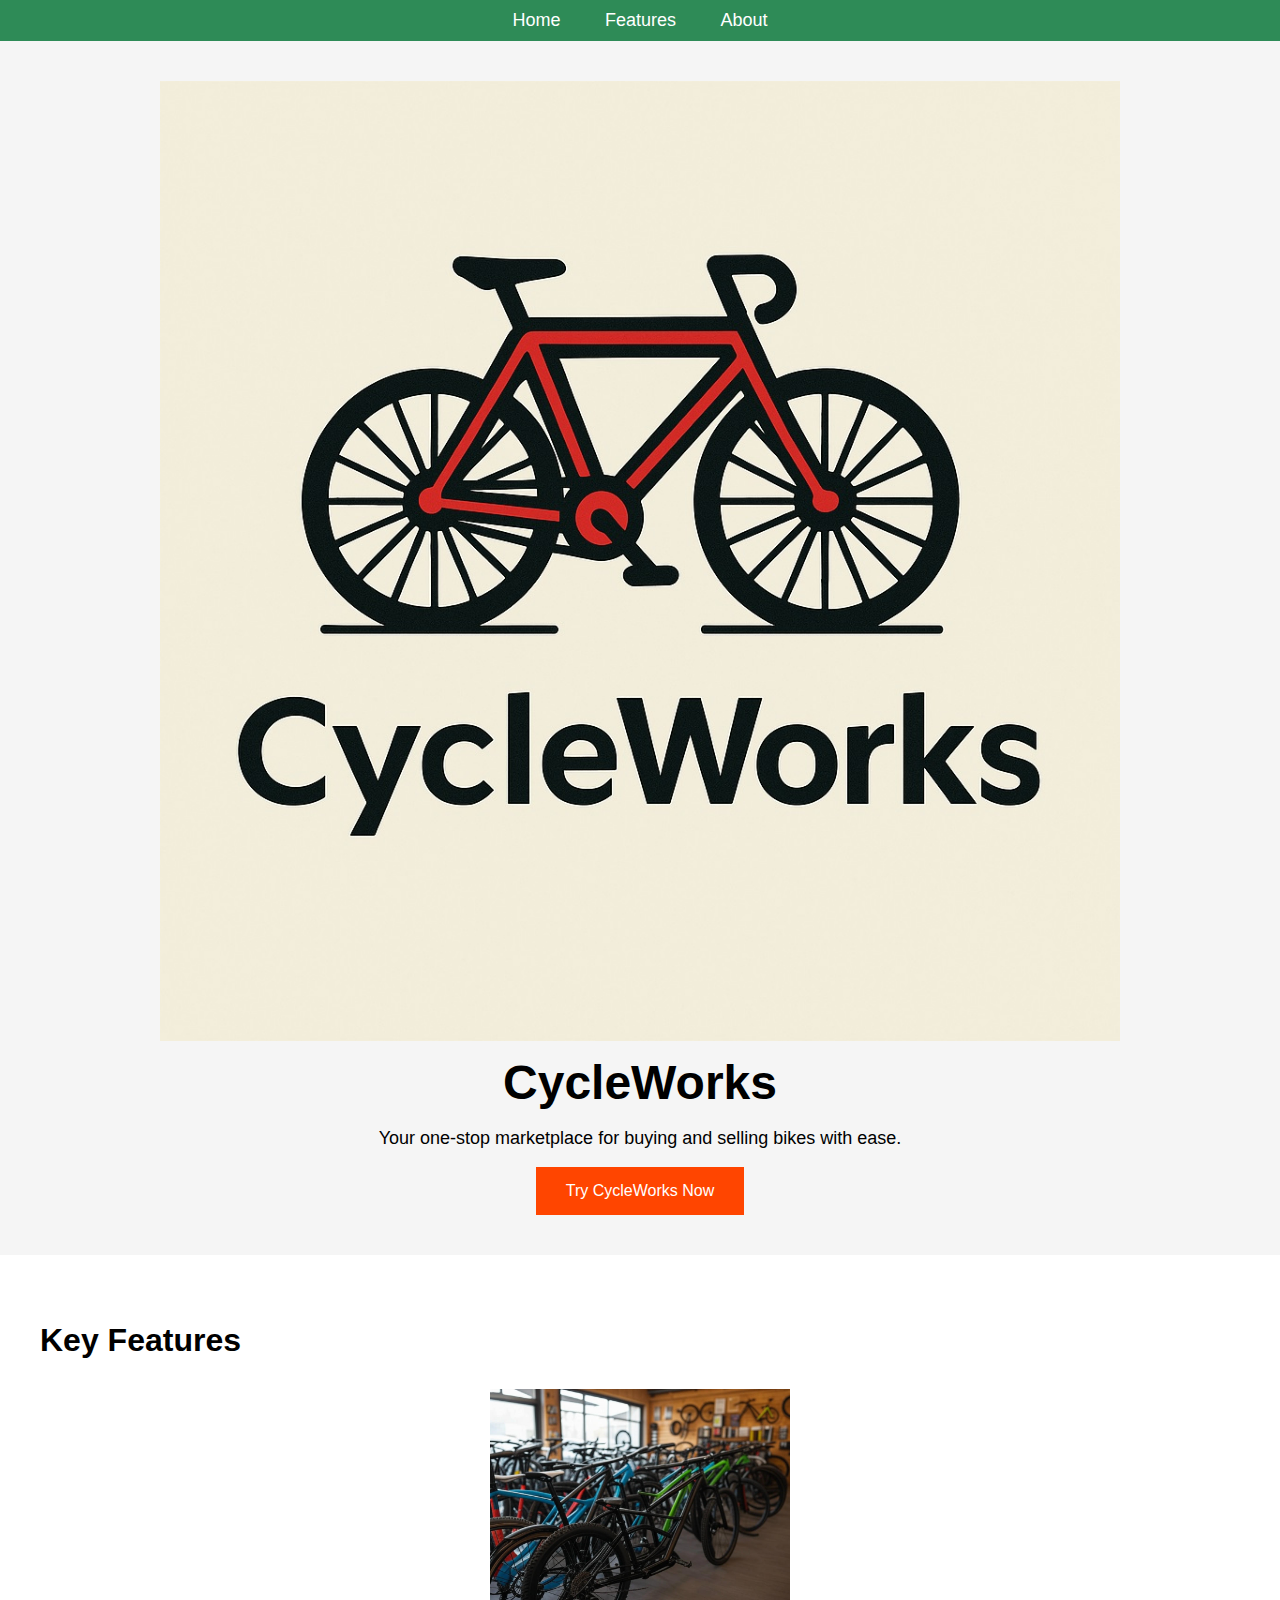
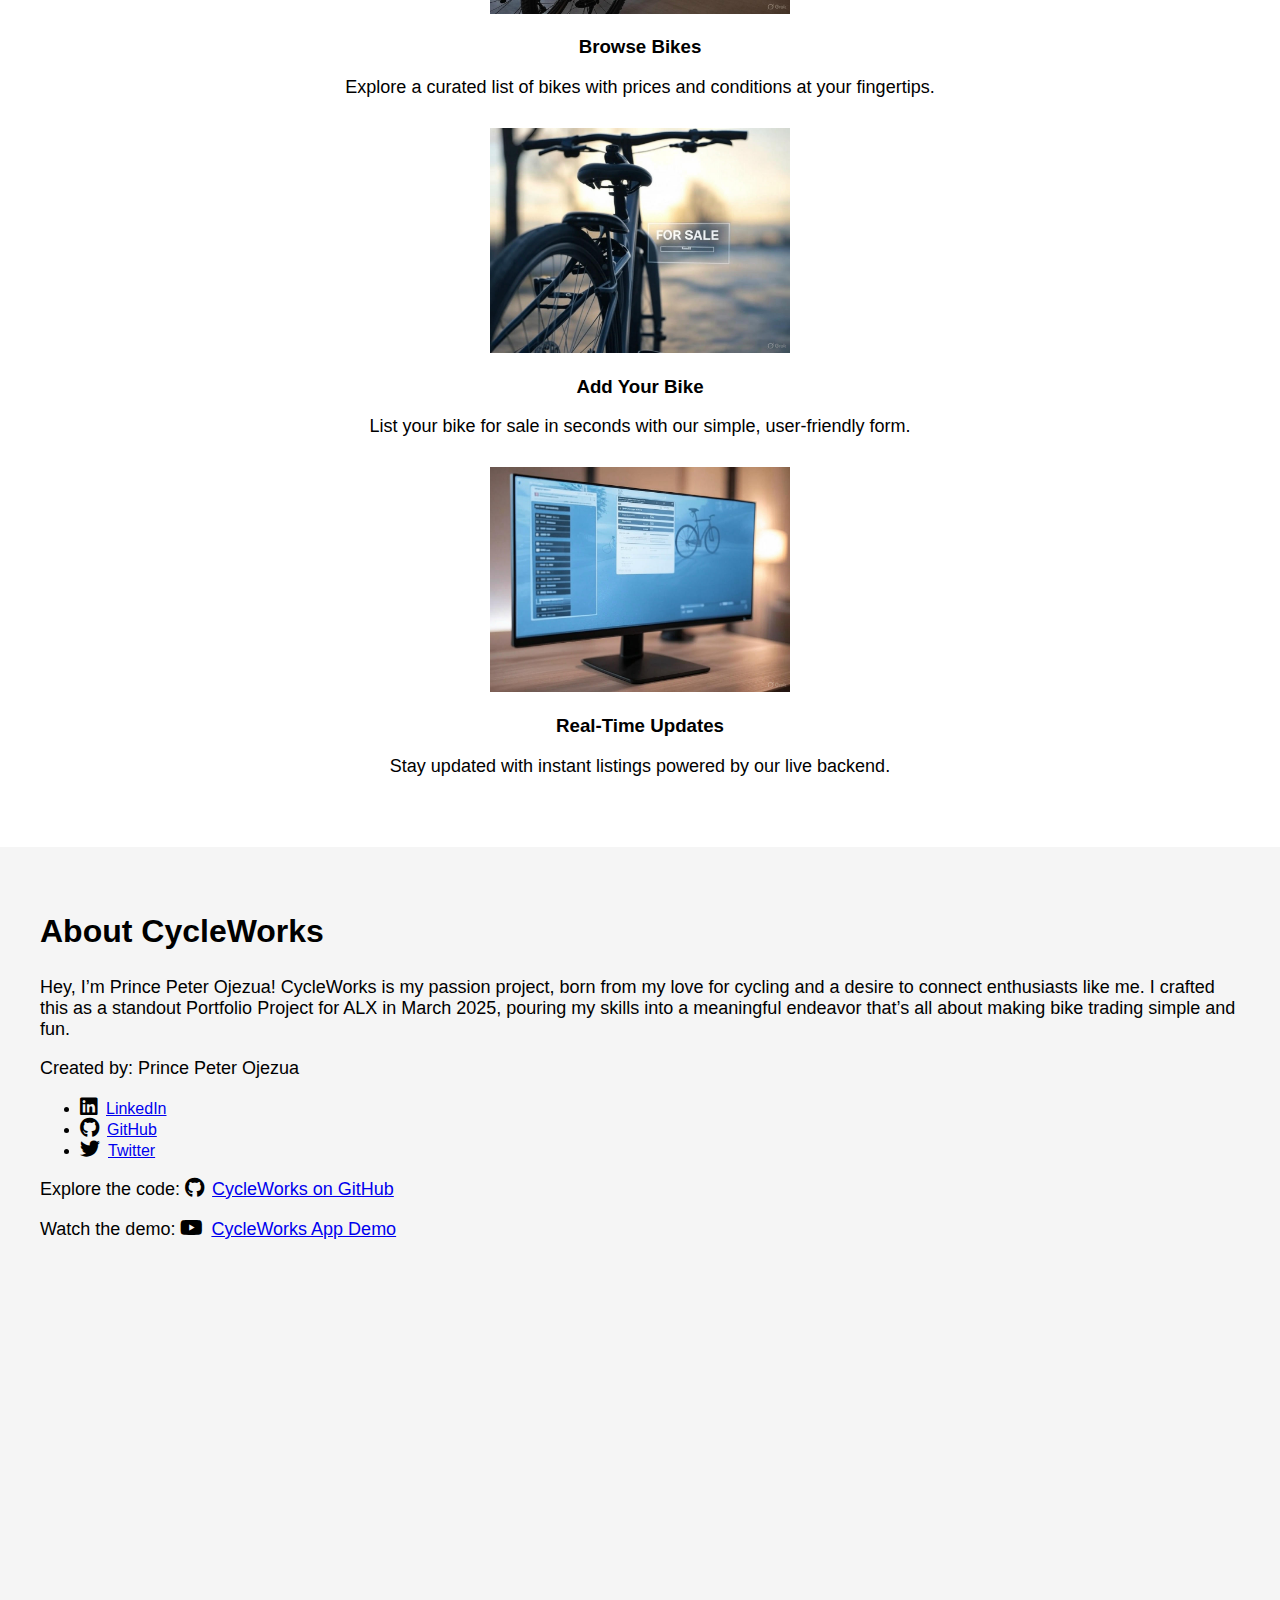
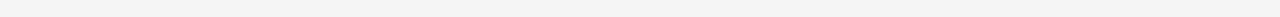
<file: index.html>
<!DOCTYPE html>
<html lang="en">
<head>
    <meta charset="UTF-8">
    <meta name="viewport" content="width=device-width, initial-scale=1.0">
    <title>CycleWorks - Bike Marketplace</title>
    <!-- Font Awesome CDN for social media icons -->
    <link rel="stylesheet" href="https://cdnjs.cloudflare.com/ajax/libs/font-awesome/6.0.0/css/all.min.css">
    <style>
        body { font-family: Arial, sans-serif; margin: 0; padding: 0; }
        header { background: #2E8B57; color: white; padding: 10px; text-align: center; }
        nav a { color: white; margin: 0 20px; text-decoration: none; font-size: 18px; }
        #intro { text-align: center; padding: 40px; background: #F5F5F5; }
        #intro img { max-width: 80%; height: auto; }
        #features { padding: 40px; background: #FFF; }
        .feature { margin: 30px 0; text-align: center; }
        .feature img { max-width: 300px; height: auto; }
        #about { padding: 40px; background: #F5F5F5; }
        button { padding: 15px 30px; background: #FF4500; color: white; border: none; cursor: pointer; font-size: 16px; }
        button:hover { background: #D93B00; }
        h1 { font-size: 48px; margin: 10px 0; }
        h2 { font-size: 32px; }
        p { font-size: 18px; }
        .social-icon { margin-right: 8px; font-size: 20px; }
    </style>
</head>
<body>
    <!-- Task 1: Intro Section -->
    <header>
        <nav>
            <a href="#intro">Home</a>
            <a href="#features">Features</a>
            <a href="#about">About</a>
        </nav>
    </header>
    <section id="intro">
        <img src="CYCLEWORKS IMAGE MAIN.jpg" alt="CycleWorks Cover">
        <h1>CycleWorks</h1>
        <p>Your one-stop marketplace for buying and selling bikes with ease.</p>
        <button onclick="window.location.href='https://cycleworks-frontend.onrender.com/app.html'">Try CycleWorks Now</button>
    </section>

    <!-- Task 2: Feature Section -->
    <section id="features">
        <h2>Key Features</h2>
        <div class="feature">
            <img src="browse-bikes.jpg" alt="Browse Bikes">
            <h3>Browse Bikes</h3>
            <p>Explore a curated list of bikes with prices and conditions at your fingertips.</p>
        </div>
        <div class="feature">
            <img src="add-bike.jpg" alt="Add Bike">
            <h3>Add Your Bike</h3>
            <p>List your bike for sale in seconds with our simple, user-friendly form.</p>
        </div>
        <div class="feature">
            <img src="real-time-updates.jpg" alt="Real-Time Updates">
            <h3>Real-Time Updates</h3>
            <p>Stay updated with instant listings powered by our live backend.</p>
        </div>
    </section>

    <!-- Task 3: About Section with YouTube Demo -->
    <section id="about">
        <h2>About CycleWorks</h2>
        <p>Hey, I’m Prince Peter Ojezua! CycleWorks is my passion project, born from my love for cycling and a desire to connect enthusiasts like me. I crafted this as a standout Portfolio Project for ALX in March 2025, pouring my skills into a meaningful endeavor that’s all about making bike trading simple and fun.</p>
        <p>Created by: Prince Peter Ojezua</p>
        <ul>
            <li><i class="fab fa-linkedin social-icon"></i><a href="https://linkedin.com/in/princebrown-ojezua">LinkedIn</a></li>
            <li><i class="fab fa-github social-icon"></i><a href="https://github.com/PBrown0007">GitHub</a></li>
            <li><i class="fab fa-twitter social-icon"></i><a href="https://twitter.com/princebrown">Twitter</a></li>
        </ul>
        <p>Explore the code: <i class="fab fa-github social-icon"></i><a href="https://github.com/PBrown0007/CycleWorks">CycleWorks on GitHub</a></p>
        <p>Watch the demo: <i class="fab fa-youtube social-icon"></i><a href="https://youtu.be/5_bPwCiauWE">CycleWorks App Demo</a></p>
        <iframe width="560" height="315" src="https://www.youtube.com/embed/5_bPwCiauWE" frameborder="0" allowfullscreen></iframe>
    </section>
</body>
</html>
</file>
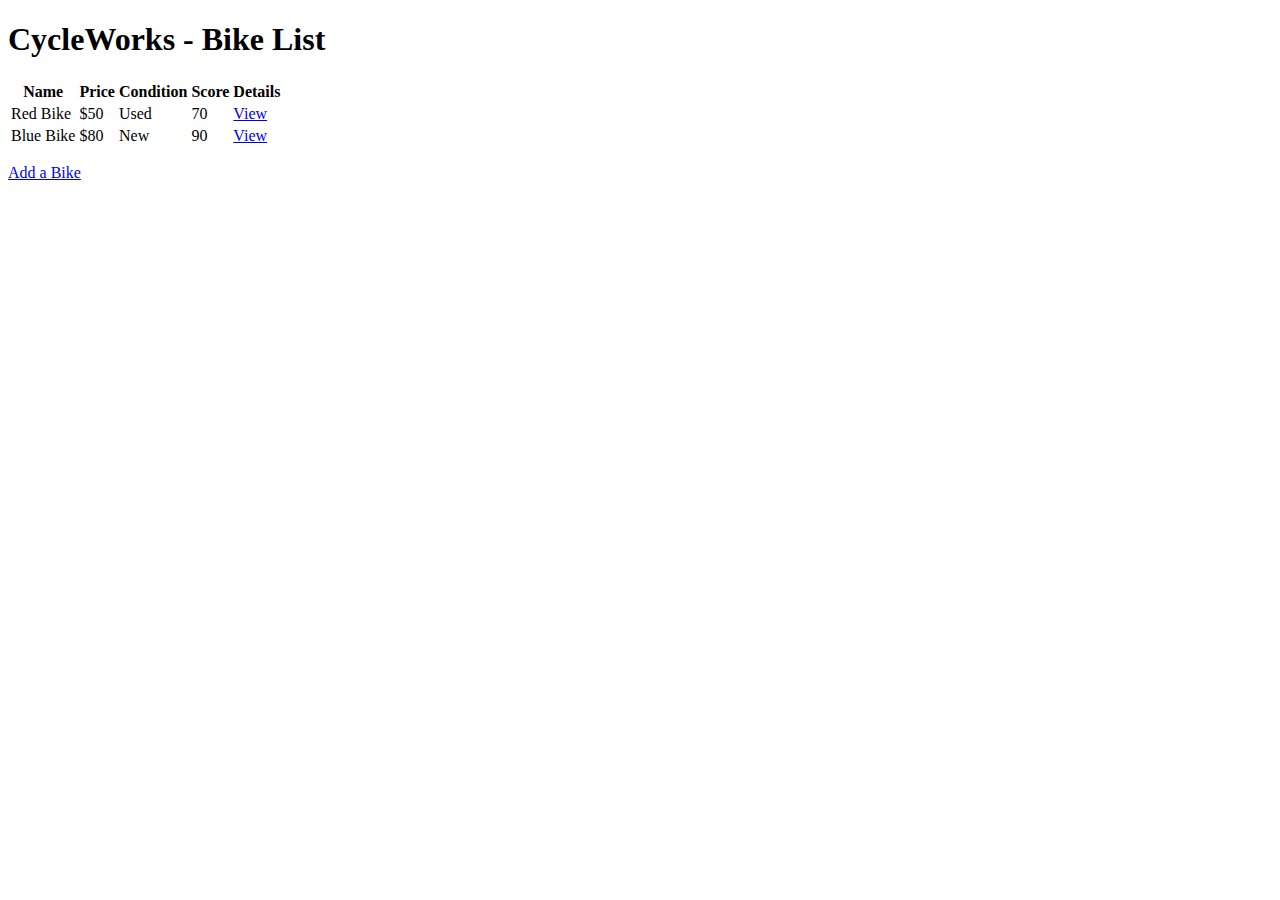
<file: Frontend/index.html>
<!DOCTYPE html>
<html>
<head>
    <title>CycleWorks</title>
</head>
<body>
    <h1>CycleWorks - Bike List</h1>
    <table>
        <tr>
            <th>Name</th>
            <th>Price</th>
            <th>Condition</th>
            <th>Score</th>
            <th>Details</th>
        </tr>
        <tr>
            <td>Red Bike</td>
            <td>$50</td>
            <td>Used</td>
            <td>70</td>
            <td><a href="details.html?id=1">View</a></td>
        </tr>
        <tr>
            <td>Blue Bike</td>
            <td>$80</td>
            <td>New</td>
            <td>90</td>
            <td><a href="details.html?id=2">View</a></td>
        </tr>
    </table>
    <p><a href="add.html">Add a Bike</a></p>
</body>
</html>
</file>
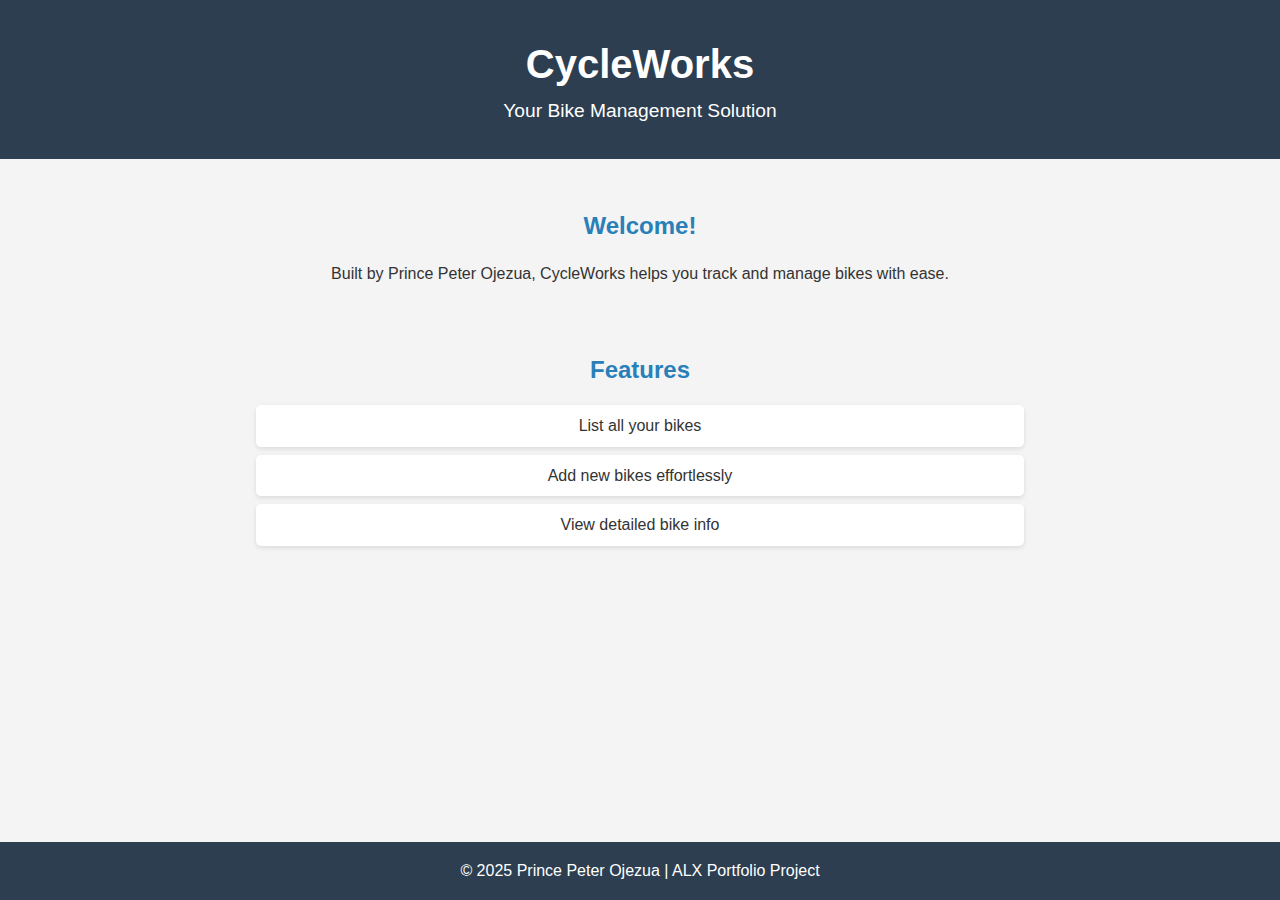
<file: landing-page/index.html>
<!DOCTYPE html>
<html lang="en">
<head>
  <meta charset="UTF-8">
  <meta name="viewport" content="width=device-width, initial-scale=1.0">
  <title>CycleWorks | Bike Management</title>
  <link rel="stylesheet" href="styles.css">
</head>
<body>
  <header>
    <h1>CycleWorks</h1>
    <p>Your Bike Management Solution</p>
  </header>
  <section class="intro">
    <h2>Welcome!</h2>
    <p>Built by Prince Peter Ojezua, CycleWorks helps you track and manage bikes with ease.</p>
  </section>
  <section class="features">
    <h2>Features</h2>
    <ul>
      <li>List all your bikes</li>
      <li>Add new bikes effortlessly</li>
      <li>View detailed bike info</li>
    </ul>
  </section>
  <footer>
    <p>&copy; 2025 Prince Peter Ojezua | ALX Portfolio Project</p>
  </footer>
</body>
</html>
</file>
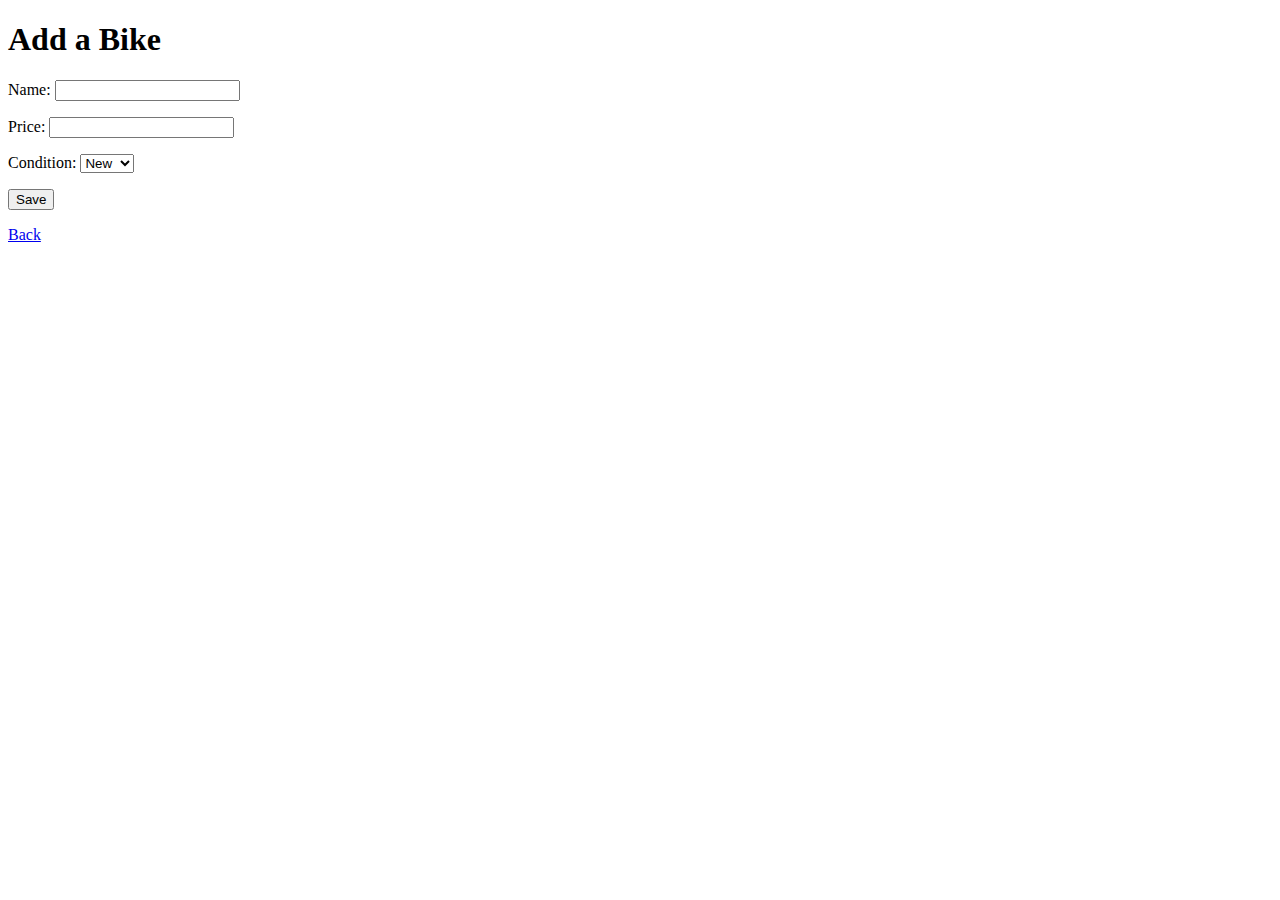
<file: add.html>
<!DOCTYPE html>
<html>
<head>
    <title>Add Bike</title>
</head>
<body>
    <h1>Add a Bike</h1>
    <form id="addForm">
        <p>Name: <input type="text" name="name" required></p>
        <p>Price: <input type="number" name="price" required></p>
        <p>Condition: <select name="condition">
            <option value="new">New</option>
            <option value="used">Used</option>
        </select></p>
        <button type="submit">Save</button>
    </form>
    <p><a href="index.html">Back</a></p>
    <script>
        document.getElementById("addForm").addEventListener("submit", function(e) {
            e.preventDefault();
            const formData = new FormData(this);
            const data = {
                name: formData.get("name"),
                price: formData.get("price"),
                condition: formData.get("condition")
            };
            fetch("http://localhost:5000/bikes", {
                method: "POST",
                headers: { "Content-Type": "application/json" },
                body: JSON.stringify(data)
            })
            .then(response => response.json())
            .then(result => {
                alert("Bike added!");
                window.location.href = "index.html";
            });
        });
    </script>
</body>
</html>
</file>
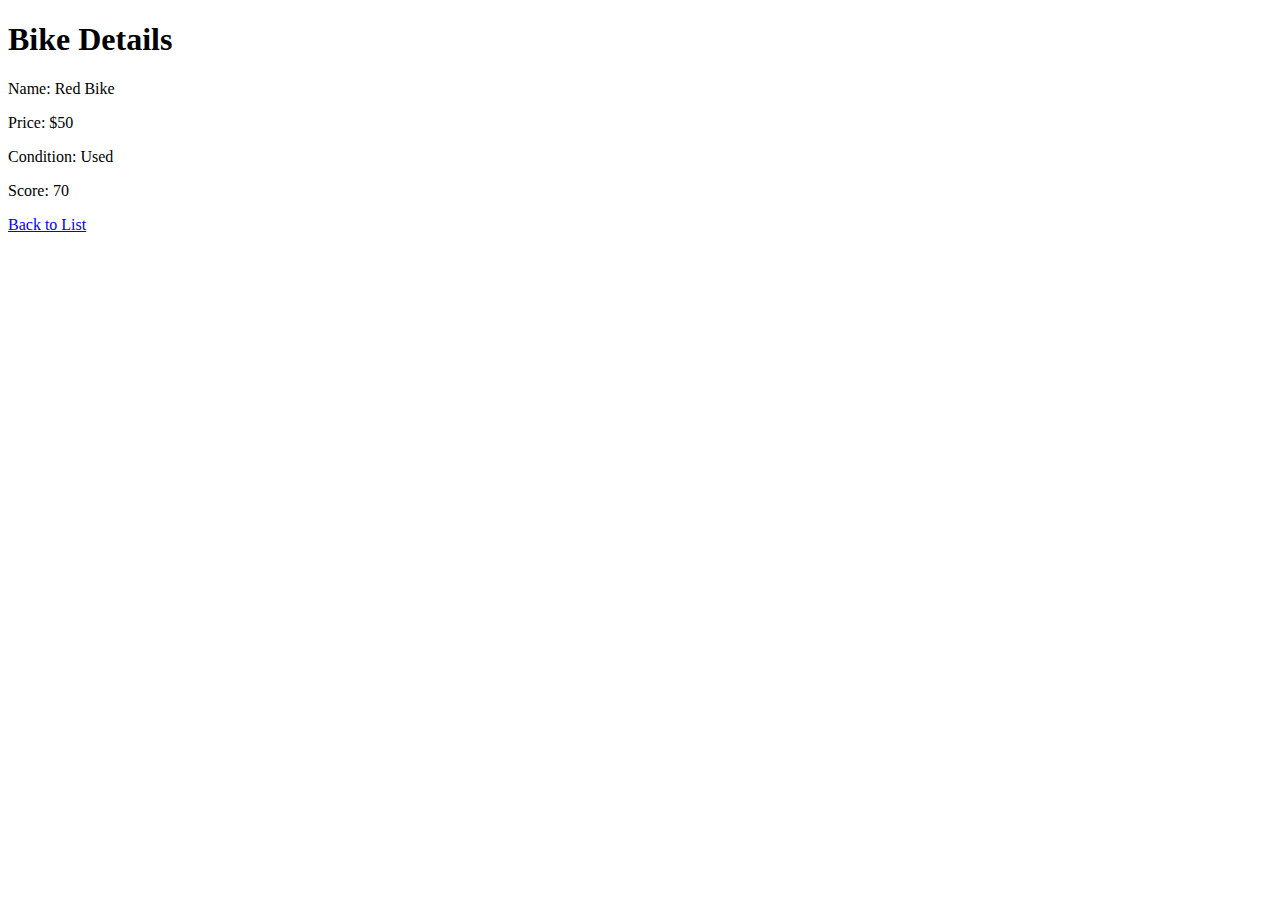
<file: details.html>
<!DOCTYPE html>
<html>
<head>
    <title>Bike Details</title>
</head>
<body>
    <h1>Bike Details</h1>
    <p>Name: Red Bike</p>
    <p>Price: $50</p>
    <p>Condition: Used</p>
    <p>Score: 70</p>
    <p><a href="index.html">Back to List</a></p>
</body>
</html>
</file>
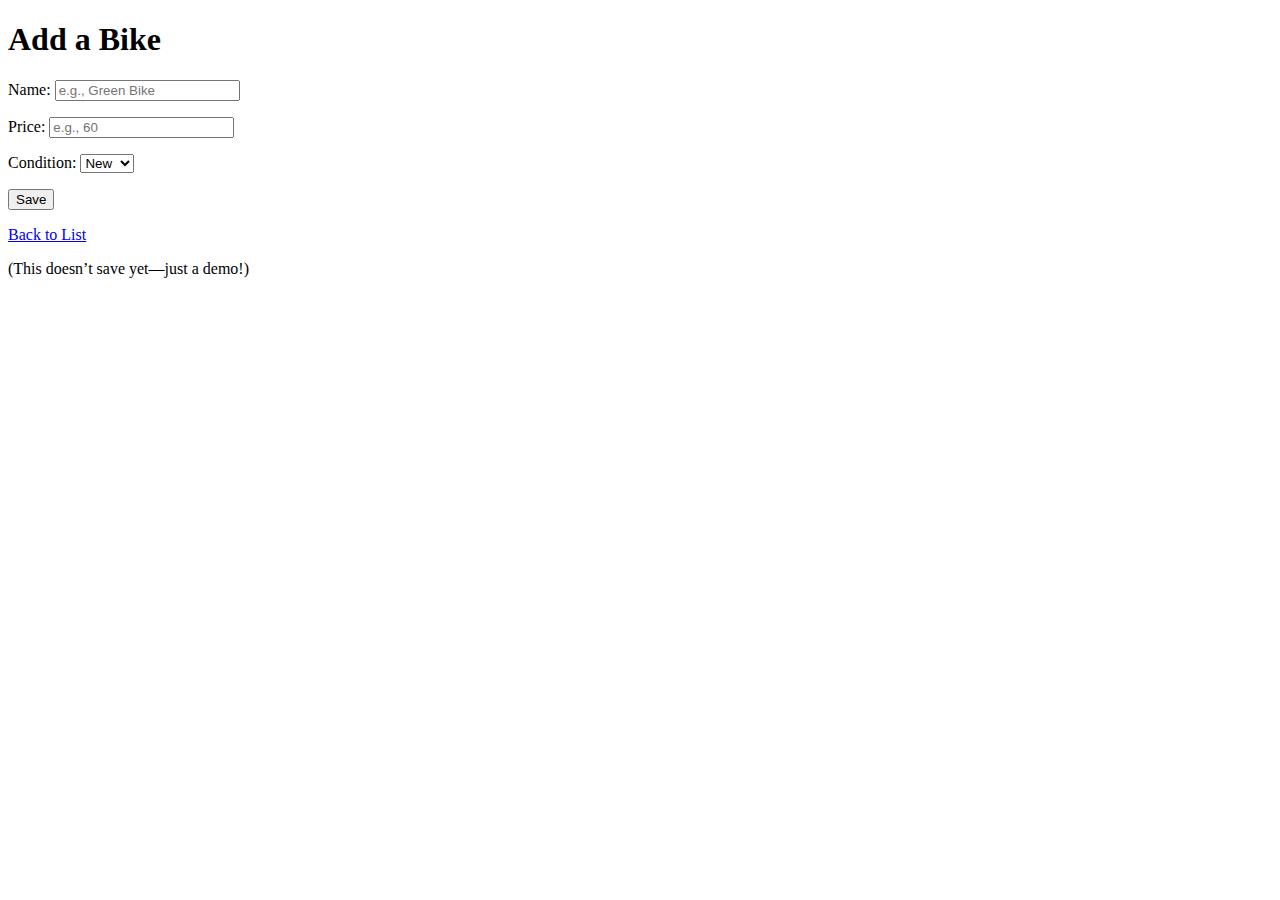
<file: Frontend/add.html>
<!DOCTYPE html>
<html>
<head>
    <title>Add a Bike</title>
</head>
<body>
    <h1>Add a Bike</h1>
    <form>
        <p>Name: <input type="text" placeholder="e.g., Green Bike"></p>
        <p>Price: <input type="number" placeholder="e.g., 60"></p>
        <p>Condition: 
            <select>
                <option>New</option>
                <option>Used</option>
            </select>
        </p>
        <button>Save</button>
    </form>
    <p><a href="index.html">Back to List</a></p>
    <p>(This doesn’t save yet—just a demo!)</p>
</body>
</html>
</file>
<file: landing-page/styles.css>
* {
    margin: 0;
    padding: 0;
    box-sizing: border-box;
    font-family: Arial, sans-serif;
  }
  body {
    line-height: 1.6;
    color: #333;
    background-color: #f4f4f4;
  }
  header {
    background: #2c3e50;
    color: white;
    text-align: center;
    padding: 2rem;
  }
  header h1 {
    font-size: 2.5rem;
  }
  header p {
    font-size: 1.2rem;
  }
  .intro, .features {
    max-width: 800px;
    margin: 2rem auto;
    padding: 1rem;
    text-align: center;
  }
  .intro h2, .features h2 {
    color: #2980b9;
    margin-bottom: 1rem;
  }
  .features ul {
    list-style: none;
  }
  .features li {
    background: white;
    padding: 0.5rem;
    margin: 0.5rem 0;
    border-radius: 5px;
    box-shadow: 0 2px 5px rgba(0,0,0,0.1);
  }
  footer {
    text-align: center;
    padding: 1rem;
    background: #2c3e50;
    color: white;
    position: fixed;
    bottom: 0;
    width: 100%;
  }
  @media (max-width: 600px) {
    header h1 { font-size: 1.8rem; }
    header p { font-size: 1rem; }
    .intro, .features { padding: 0.5rem; }
  }
</file>
